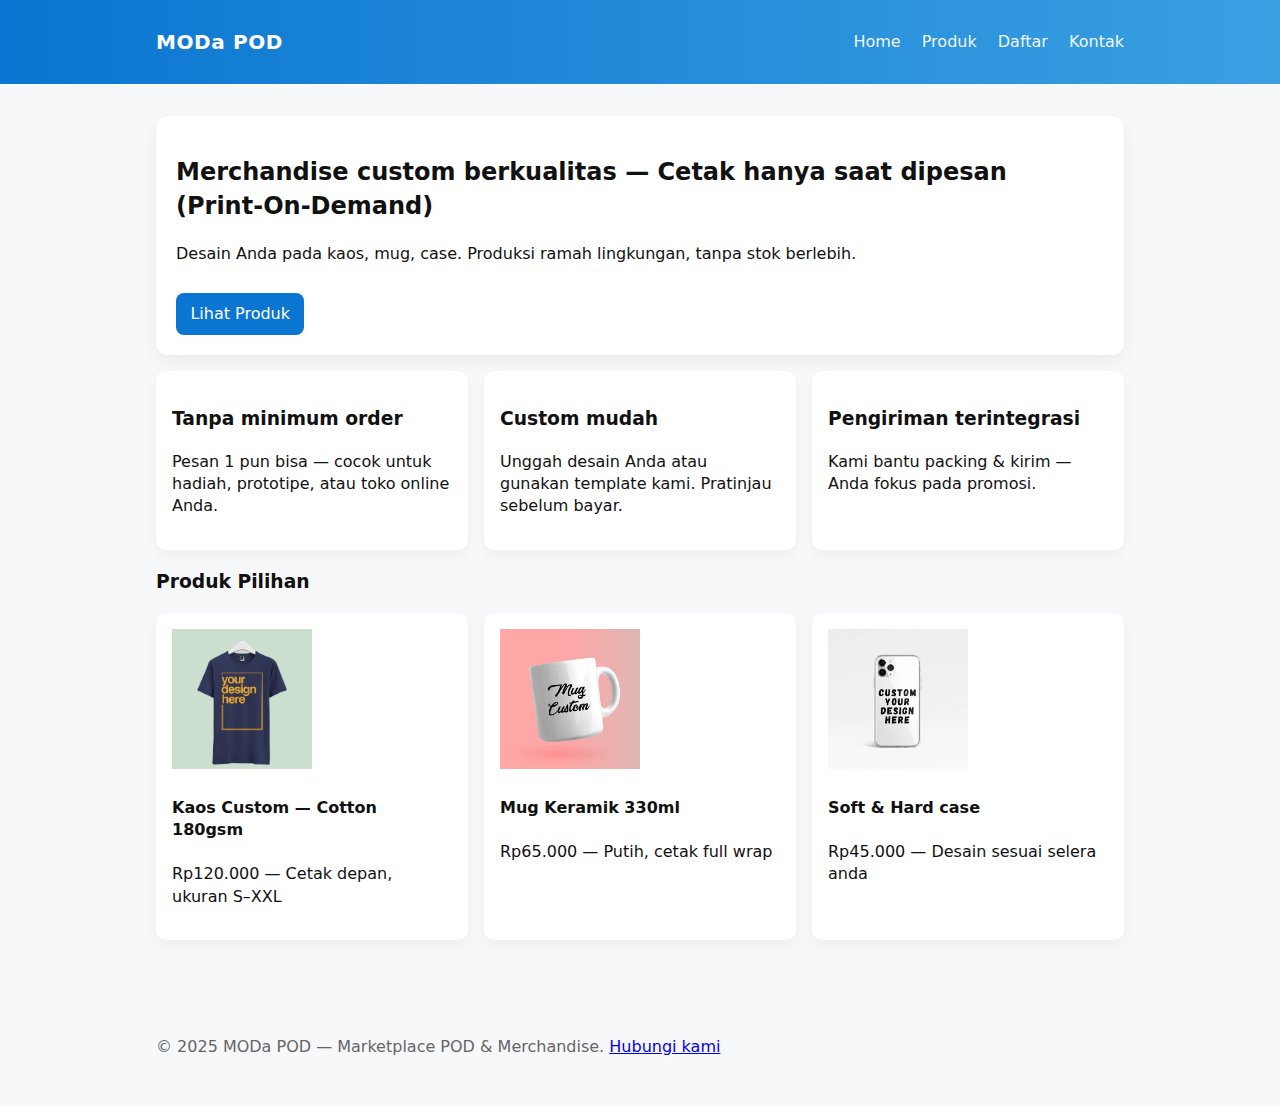
<file: index.html>
<!doctype html>
<html lang="id">
<head>
  <meta charset="utf-8" />
  <meta name="viewport" content="width=device-width,initial-scale=1" />
  <title>MODa POD — Marketplace Merchandise Custom</title>
  <link rel="stylesheet" href="css/styles.css">
</head>
<body>
  <header class="site-header">
    <div class="container">
      <h1 class="brand">MODa POD</h1>
      <nav>
        <a href="index.html">Home</a>
        <a href="products.html">Produk</a>
        <a href="register.html">Daftar</a>
        <a href="contact.html">Kontak</a>
      </nav>
    </div>
  </header>

  <main class="container">
    <section class="hero">
      <h2>Merchandise custom berkualitas — Cetak hanya saat dipesan (Print‑On‑Demand)</h2>
      <p>Desain Anda pada kaos, mug, case. Produksi ramah lingkungan, tanpa stok berlebih.</p>
      <a class="btn" href="products.html">Lihat Produk</a>
    </section>

    <section class="features">
      <article>
        <h3>Tanpa minimum order</h3>
        <p>Pesan 1 pun bisa — cocok untuk hadiah, prototipe, atau toko online Anda.</p>
      </article>
      <article>
        <h3>Custom mudah</h3>
        <p>Unggah desain Anda atau gunakan template kami. Pratinjau sebelum bayar.</p>
      </article>
      <article>
        <h3>Pengiriman terintegrasi</h3>
        <p>Kami bantu packing & kirim — Anda fokus pada promosi.</p>
      </article>
    </section>

    <section class="featured-products">
      <h3>Produk Pilihan</h3>
      <div class="grid">
        <a class="card" href="product-tee.html">
          <img src="images/image.png" alt="Kaos custom">
          <h4>Kaos Custom — Cotton 180gsm</h4>
          <p>Rp120.000 — Cetak depan, ukuran S–XXL</p>
        </a>
        <a class="card" href="product-mug.html">
          <img src="images/mug.png" alt="Mug custom">
          <h4>Mug Keramik 330ml</h4>
          <p>Rp65.000 — Putih, cetak full wrap</p>
        </a>
        <a class="card" href="product-case.html">
          <img src="images/case.png" alt="Case custom">
          <h4>Soft & Hard case</h4>
          <p>Rp45.000 — Desain sesuai selera anda</p>
        </a>
      </div>
    </section>
  </main>

  <footer class="site-footer">
    <div class="container">
      <p>&copy; 2025 MODa POD — Marketplace POD & Merchandise. <a href="contact.html">Hubungi kami</a></p>
    </div>
  </footer>

  <script src="js/scripts.js"></script>
</body>
</html>
</file>
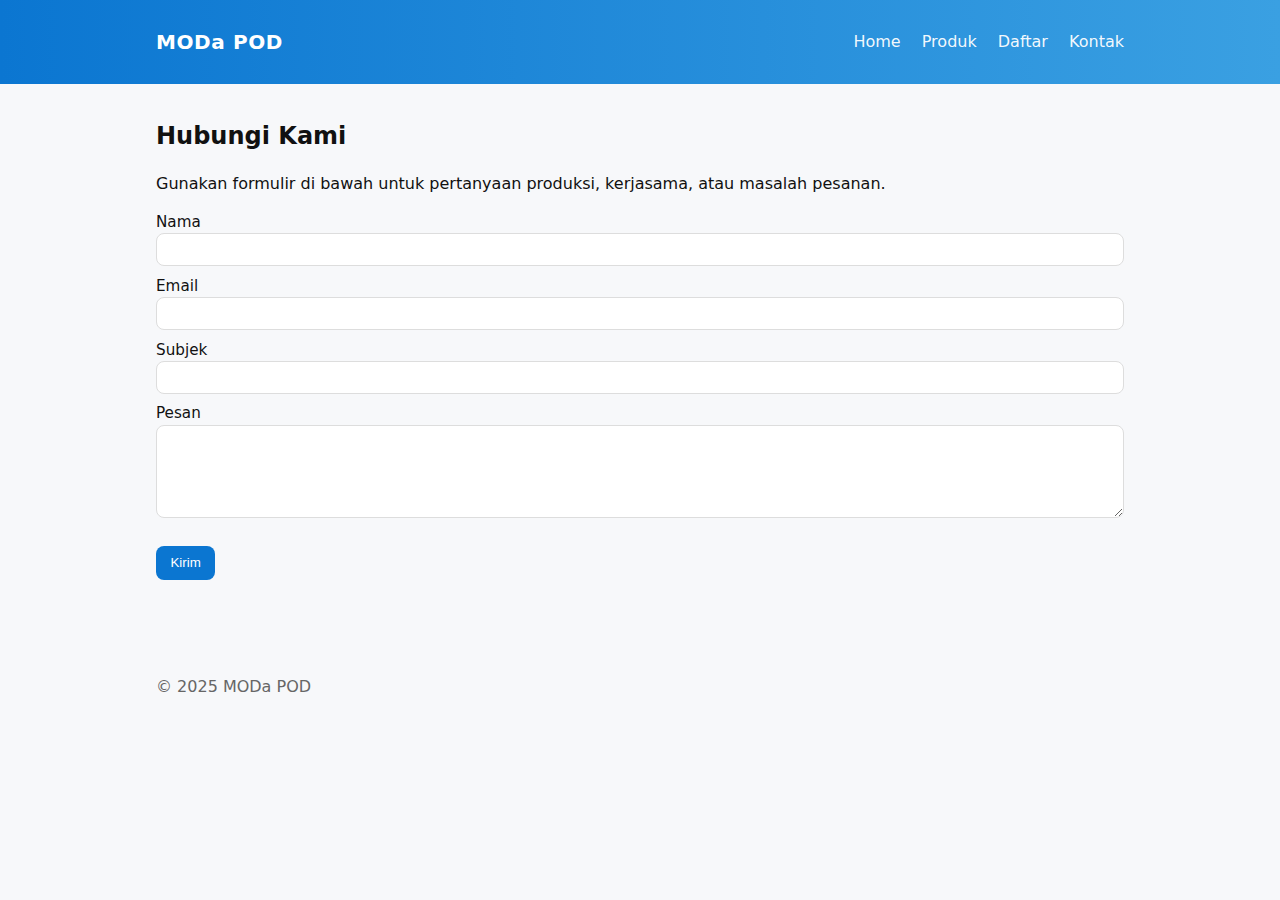
<file: contact.html>
<!doctype html>
<html lang="id">
<head>
  <meta charset="utf-8"/>
  <meta name="viewport" content="width=device-width,initial-scale=1"/>
  <title>Kontak — MODa POD</title>
  <link rel="stylesheet" href="css/styles.css">
</head>
<body>
  <header class="site-header">
    <div class="container">
      <h1 class="brand">MODa POD</h1>
      <nav>
        <a href="index.html">Home</a>
        <a href="products.html">Produk</a>
        <a href="register.html">Daftar</a>
        <a href="contact.html">Kontak</a>
      </nav>
    </div>
  </header>

  <main class="container">
    <h2>Hubungi Kami</h2>
    <p>Gunakan formulir di bawah untuk pertanyaan produksi, kerjasama, atau masalah pesanan.</p>

    <form id="contact-form" onsubmit="return handleContact(event)">
      <label>Nama
        <input type="text" name="name" required>
      </label>

      <label>Email
        <input type="email" name="email" required>
      </label>

      <label>Subjek
        <input type="text" name="subject" required>
      </label>

      <label>Pesan
        <textarea name="message" rows="5" required></textarea>
      </label>

      <button class="btn" type="submit">Kirim</button>
    </form>
    <div id="contact-result" class="result" aria-live="polite"></div>
  </main>

  <footer class="site-footer">
    <div class="container">
      <p>&copy; 2025 MODa POD</p>
    </div>
  </footer>

  <script src="js/scripts.js"></script>
</body>
</html>
</file>
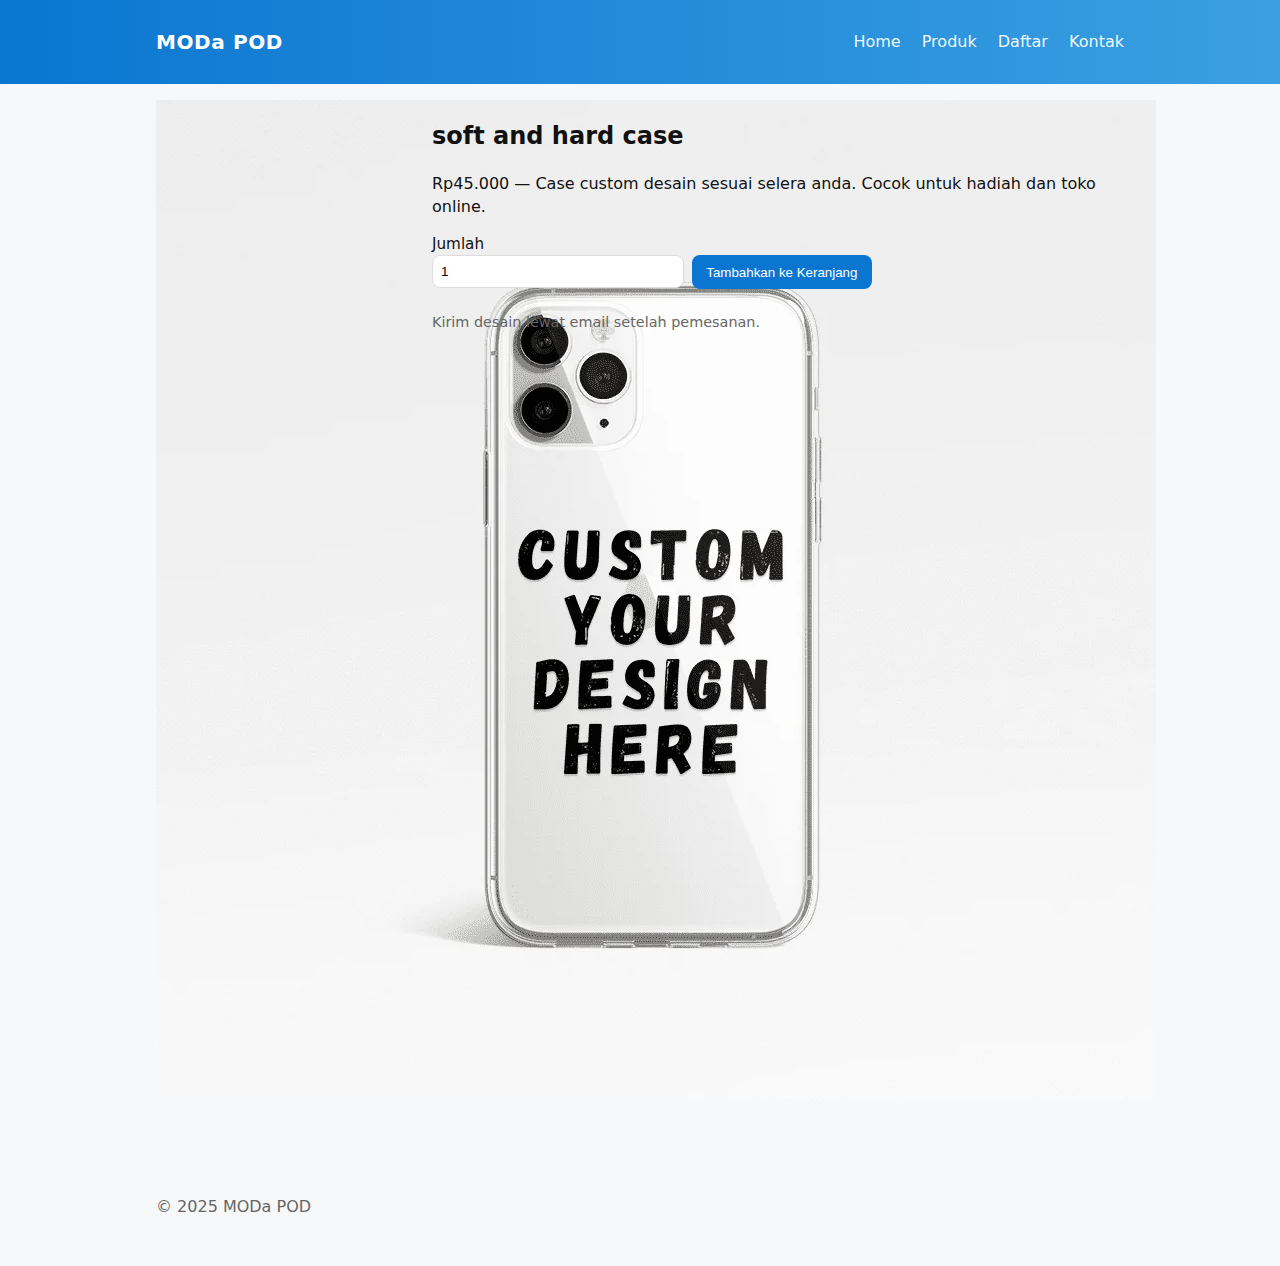
<file: product-case.html>
<!doctype html>
<html lang="id">
<head>
  <meta charset="utf-8" />
  <meta name="viewport" content="width=device-width,initial-scale=1" />
  <title>Mug Keramik — MODa POD</title>
  <link rel="stylesheet" href="css/styles.css">
</head>
<body>
  <header class="site-header">
    <div class="container">
      <h1 class="brand">MODa POD</h1>
      <nav>
        <a href="index.html">Home</a>
        <a href="products.html">Produk</a>
        <a href="register.html">Daftar</a>
        <a href="contact.html">Kontak</a>
      </nav>
    </div>
  </header>

  <main class="container">
    <div class="product-detail">
      <img src="images/case.png" alt="Case custom">
      <div>
        <h2>soft and hard case</h2>
        <p>Rp45.000 — Case custom desain sesuai selera anda. Cocok untuk hadiah dan toko online.</p>
        <form id="add-to-cart-mug" class="form-inline" onsubmit="return false;">
          <label>Jumlah
            <input type="number" name="qty" value="1" min="1">
          </label>
          <button class="btn" onclick="addToCart('Mug Keramik', 45000)">Tambahkan ke Keranjang</button>
        </form>
        <p class="note">Kirim desain lewat email setelah pemesanan.</p>
      </div>
    </div>
  </main>

  <footer class="site-footer">
    <div class="container">
      <p>&copy; 2025 MODa POD</p>
    </div>
  </footer>

  <script src="js/scripts.js"></script>
</body>
</html>
</file>
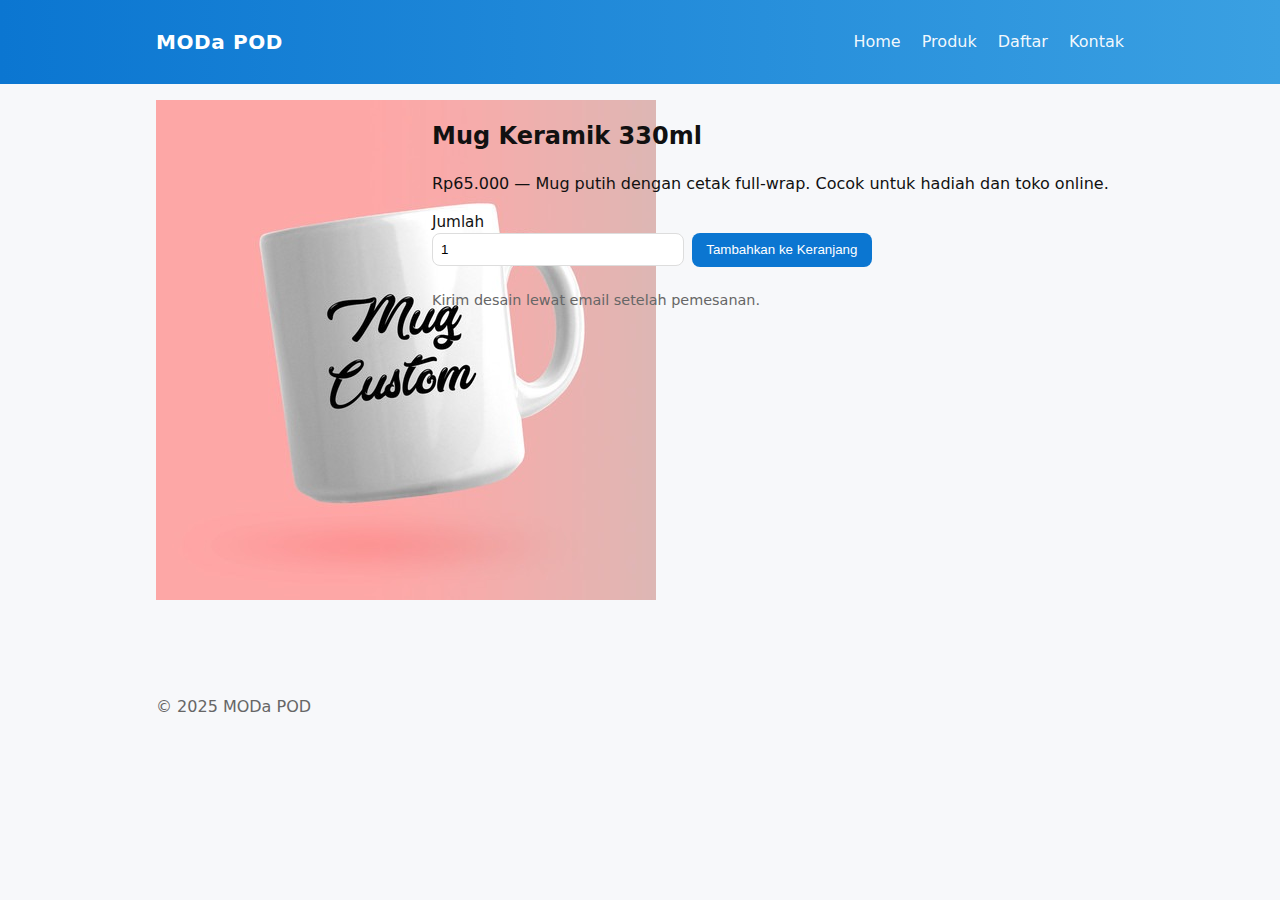
<file: product-mug.html>
<!doctype html>
<html lang="id">
<head>
  <meta charset="utf-8" />
  <meta name="viewport" content="width=device-width,initial-scale=1" />
  <title>Mug Keramik — MODa POD</title>
  <link rel="stylesheet" href="css/styles.css">
</head>
<body>
  <header class="site-header">
    <div class="container">
      <h1 class="brand">MODa POD</h1>
      <nav>
        <a href="index.html">Home</a>
        <a href="products.html">Produk</a>
        <a href="register.html">Daftar</a>
        <a href="contact.html">Kontak</a>
      </nav>
    </div>
  </header>

  <main class="container">
    <div class="product-detail">
      <img src="images/mug.png" alt="Mug custom">
      <div>
        <h2>Mug Keramik 330ml</h2>
        <p>Rp65.000 — Mug putih dengan cetak full-wrap. Cocok untuk hadiah dan toko online.</p>
        <form id="add-to-cart-mug" class="form-inline" onsubmit="return false;">
          <label>Jumlah
            <input type="number" name="qty" value="1" min="1">
          </label>
          <button class="btn" onclick="addToCart('Mug Keramik', 65000)">Tambahkan ke Keranjang</button>
        </form>
        <p class="note">Kirim desain lewat email setelah pemesanan.</p>
      </div>
    </div>
  </main>

  <footer class="site-footer">
    <div class="container">
      <p>&copy; 2025 MODa POD</p>
    </div>
  </footer>

  <script src="js/scripts.js"></script>
</body>
</html>
</file>
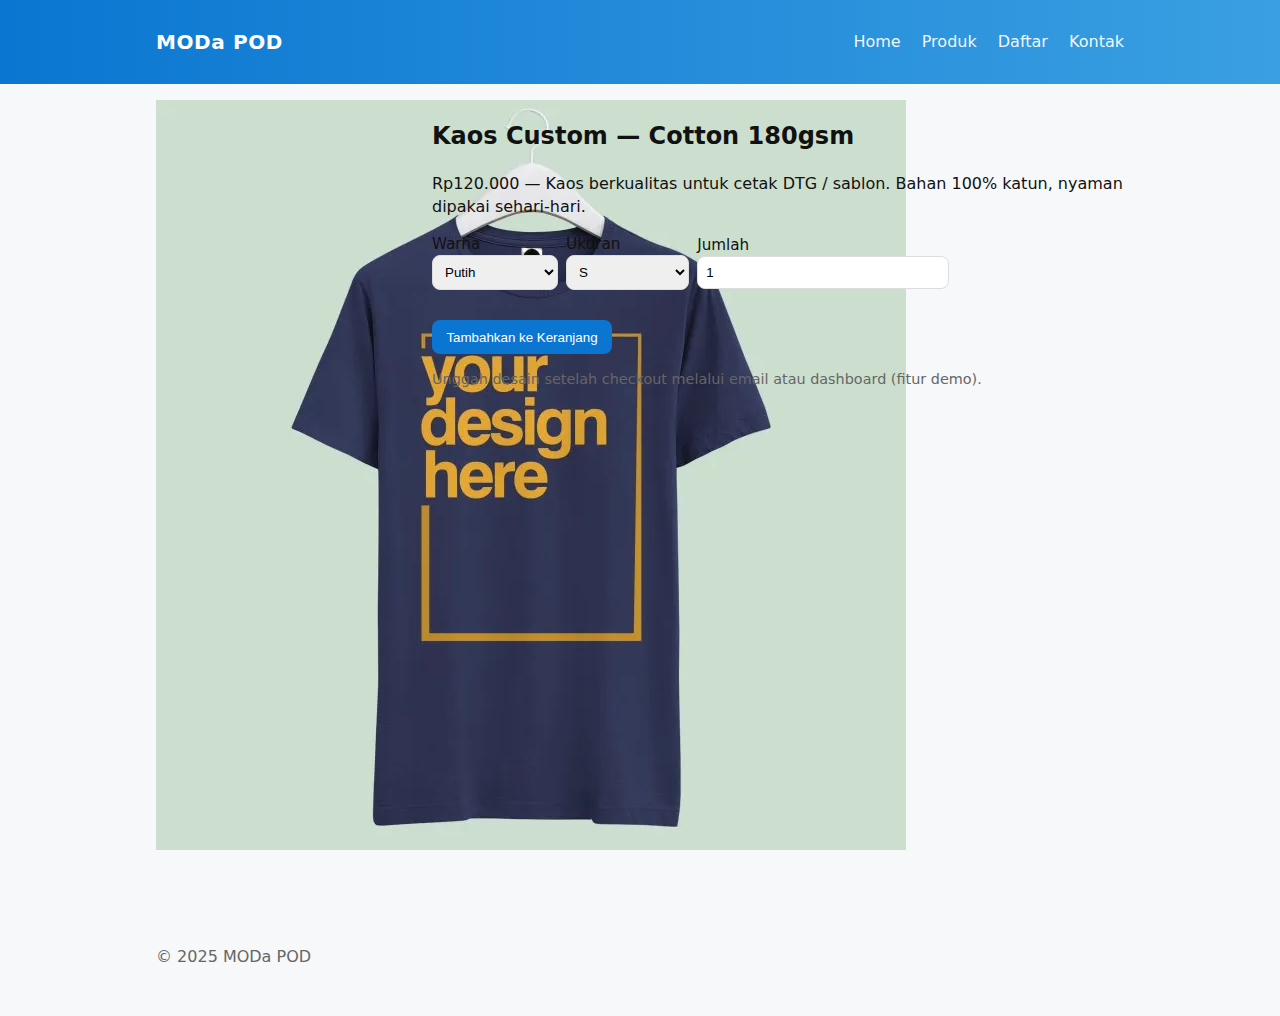
<file: product-tee.html>
<!doctype html>
<html lang="id">
<head>
  <meta charset="utf-8" />
  <meta name="viewport" content="width=device-width,initial-scale=1" />
  <title>Kaos Custom — MODa POD</title>
  <link rel="stylesheet" href="css/styles.css">
</head>
<body>
  <header class="site-header">
    <div class="container">
      <h1 class="brand">MODa POD</h1>
      <nav>
        <a href="index.html">Home</a>
        <a href="products.html">Produk</a>
        <a href="register.html">Daftar</a>
        <a href="contact.html">Kontak</a>
      </nav>
    </div>
  </header>

  <main class="container">
    <div class="product-detail">
      <img src="images/image.png" alt="Kaos custom">
      <div>
        <h2>Kaos Custom — Cotton 180gsm</h2>
        <p>Rp120.000 — Kaos berkualitas untuk cetak DTG / sablon. Bahan 100% katun, nyaman dipakai sehari-hari.</p>
        <form id="add-to-cart" class="form-inline" onsubmit="return false;">
          <label>Warna
            <select name="color">
              <option>Putih</option>
              <option>Hitam</option>
              <option>Abu</option>
            </select>
          </label>
          <label>Ukuran
            <select name="size">
              <option>S</option><option>M</option><option>L</option><option>XL</option><option>XXL</option>
            </select>
          </label>
          <label>Jumlah
            <input type="number" name="qty" value="1" min="1">
          </label>
          <button class="btn" onclick="addToCart('Kaos Custom', 120000)">Tambahkan ke Keranjang</button>
        </form>
        <p class="note">Unggah desain setelah checkout melalui email atau dashboard (fitur demo).</p>
      </div>
    </div>
  </main>

  <footer class="site-footer">
    <div class="container">
      <p>&copy; 2025 MODa POD</p>
    </div>
  </footer>

  <script src="js/scripts.js"></script>
</body>
</html>
</file>
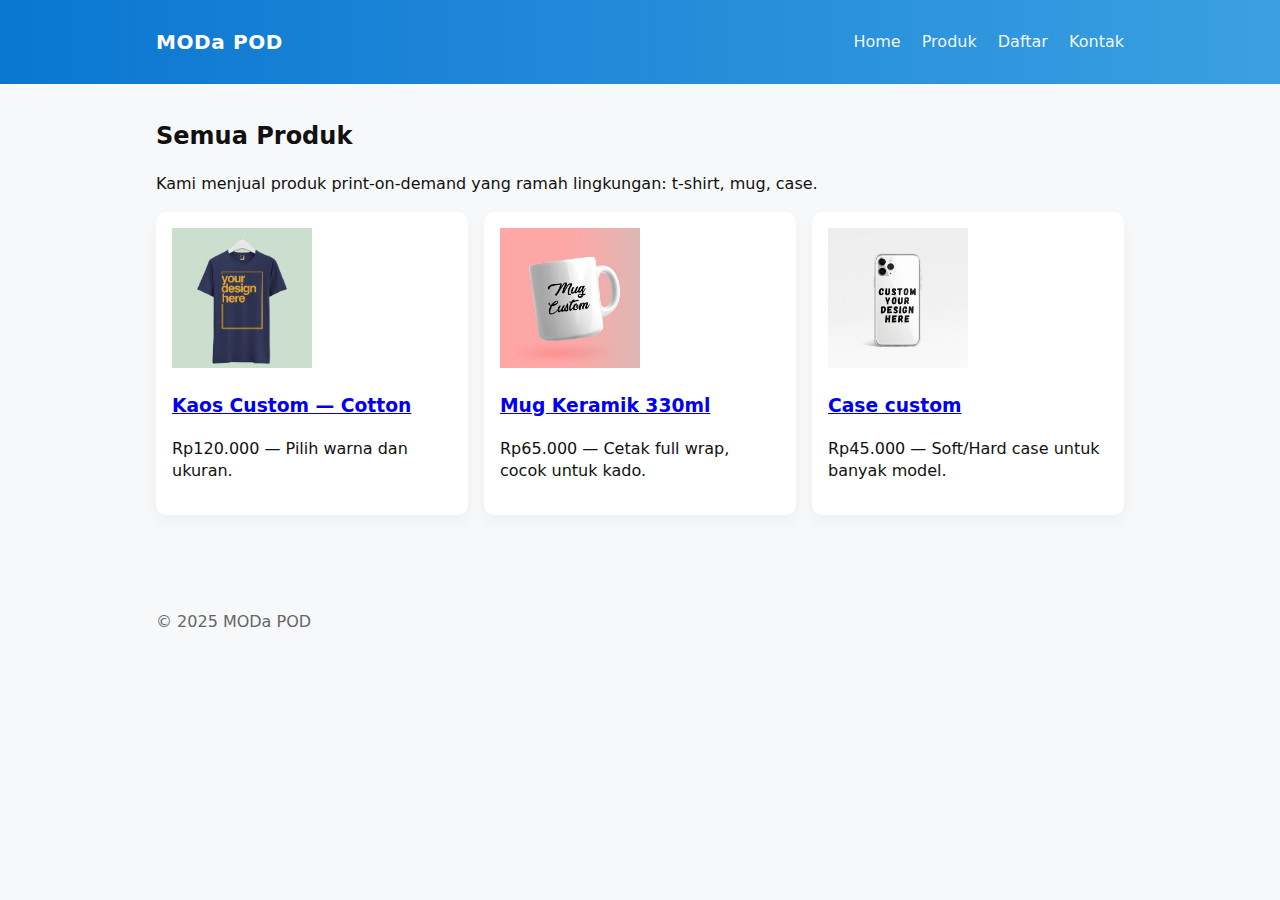
<file: products.html>
<!doctype html>
<html lang="id">
<head>
  <meta charset="utf-8" />
  <meta name="viewport" content="width=device-width,initial-scale=1" />
  <title>Produk — MODa POD</title>
  <link rel="stylesheet" href="css/styles.css">
</head>
<body>
  <header class="site-header">
    <div class="container">
      <h1 class="brand">MODa POD</h1>
      <nav>
        <a href="index.html">Home</a>
        <a href="products.html">Produk</a>
        <a href="register.html">Daftar</a>
        <a href="contact.html">Kontak</a>
      </nav>
    </div>
  </header>

  <main class="container">
    <h2>Semua Produk</h2>
    <p>Kami menjual produk print‑on‑demand yang ramah lingkungan: t-shirt, mug, case.</p>

    <div class="grid">
      <article class="product">
        <img src="images/image.png" alt="Kaos custom">
        <h3><a href="product-tee.html">Kaos Custom — Cotton</a></h3>
        <p>Rp120.000 — Pilih warna dan ukuran.</p>
      </article>

      <article class="product">
        <img src="images/mug.png" alt="Mug custom">
        <h3><a href="product-mug.html">Mug Keramik 330ml</a></h3>
        <p>Rp65.000 — Cetak full wrap, cocok untuk kado.</p>
      </article>

      <article class="product">
        <img src="images/case.png" alt="Case custom">
        <h3><a href="product-case.html">Case custom</a></h3>
        <p>Rp45.000 — Soft/Hard case untuk banyak model.</p>
      </article>
    </div>
  </main>

  <footer class="site-footer">
    <div class="container">
      <p>&copy; 2025 MODa POD</p>
    </div>
  </footer>

  <script src="js/scripts.js"></script>
</body>
</html>
</file>
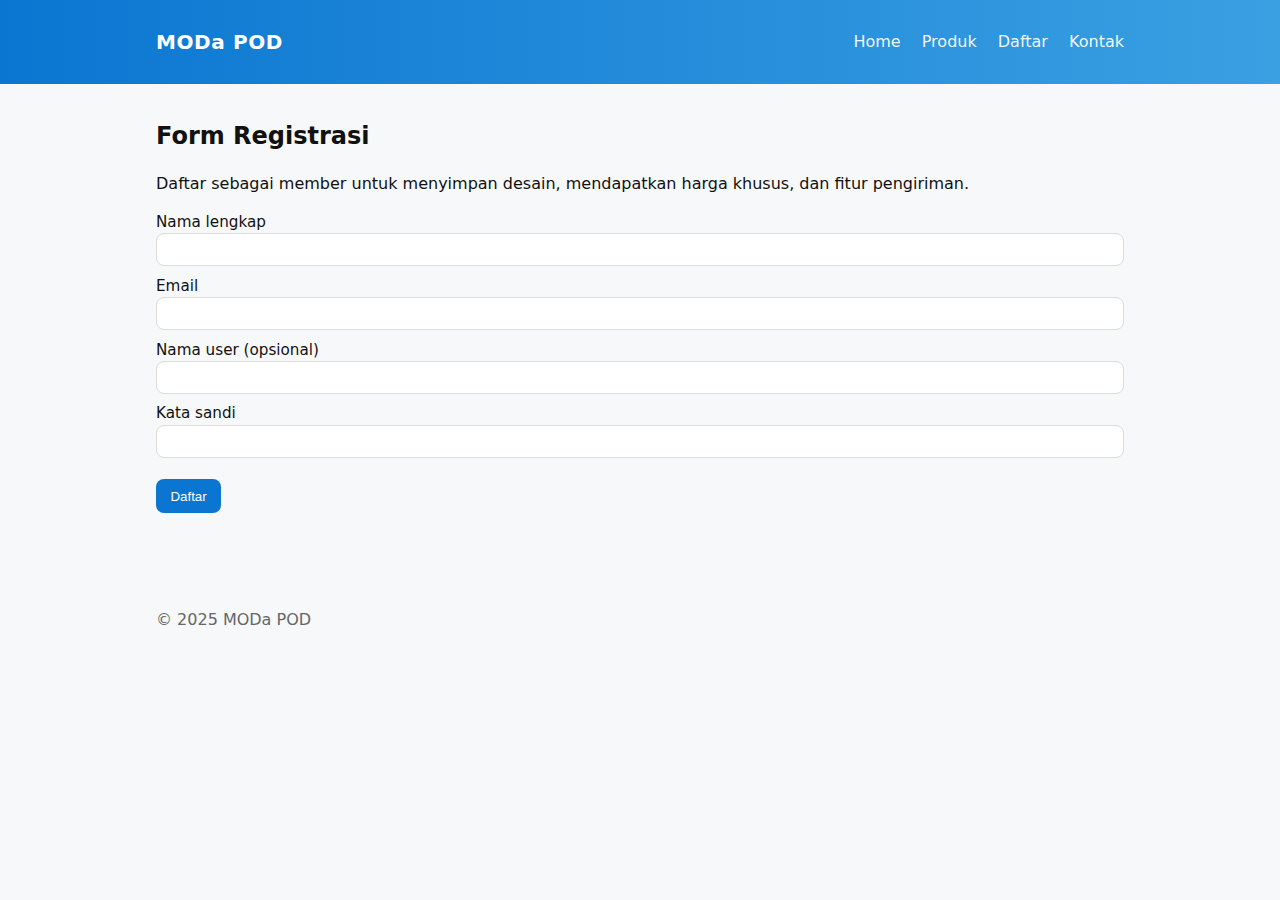
<file: register.html>
<!doctype html>
<html lang="id">
<head>
  <meta charset="utf-8"/>
  <meta name="viewport" content="width=device-width,initial-scale=1"/>
  <title>Daftar Member — MODa POD</title>
  <link rel="stylesheet" href="css/styles.css">
</head>
<body>
  <header class="site-header">
    <div class="container">
      <h1 class="brand">MODa POD</h1>
      <nav>
        <a href="index.html">Home</a>
        <a href="products.html">Produk</a>
        <a href="register.html">Daftar</a>
        <a href="contact.html">Kontak</a>
      </nav>
    </div>
  </header>

  <main class="container">
    <h2>Form Registrasi</h2>
    <p>Daftar sebagai member untuk menyimpan desain, mendapatkan harga khusus, dan fitur pengiriman.</p>

    <form id="register-form" onsubmit="return handleRegister(event)">
      <label>Nama lengkap
        <input type="text" name="fullname" required minlength="3">
      </label>

      <label>Email
        <input type="email" name="email" required>
      </label>

      <label>Nama user (opsional)
        <input type="text" name="shop">
      </label>

      <label>Kata sandi
        <input type="password" name="password" required minlength="6">
      </label>

      <button class="btn" type="submit">Daftar</button>
    </form>
    <div id="register-result" class="result" aria-live="polite"></div>
  </main>

  <footer class="site-footer">
    <div class="container">
      <p>&copy; 2025 MODa POD</p>
    </div>
  </footer>

  <script src="js/scripts.js"></script>
</body>
</html>
</file>
<file: css/styles.css>
/* Minimal, responsive CSS — no frameworks */
:root{
  --accent:#0b76d1;
  --muted:#666;
  --bg:#f7f8fa;
  --card:#ffffff;
}
*{box-sizing:border-box}
body{font-family:Inter,system-ui,Segoe UI,Roboto,'Helvetica Neue',Arial,sans-serif;margin:0;background:var(--bg);color:#111;line-height:1.4}
.container{max-width:1000px;margin:0 auto;padding:1rem}
.site-header{background:linear-gradient(90deg,var(--accent),#3aa0e2);color:#fff;padding:.75rem 0}
.site-header .container{display:flex;align-items:center;justify-content:space-between}
.brand{margin:0;font-size:1.25rem;letter-spacing:.6px}
.site-header nav a{color:rgba(255,255,255,0.95);margin-left:1rem;text-decoration:none}
.hero{background:var(--card);padding:1.25rem;border-radius:12px;box-shadow:0 6px 18px rgba(20,20,20,0.06);margin-top:1rem}
.btn{display:inline-block;margin-top:.75rem;padding:.6rem .9rem;border-radius:8px;background:var(--accent);color:#fff;text-decoration:none;border:none;cursor:pointer}
.features{display:grid;grid-template-columns:repeat(auto-fit,minmax(200px,1fr));gap:1rem;margin-top:1rem}
.features article{background:var(--card);padding:1rem;border-radius:10px;box-shadow:0 6px 14px rgba(20,20,20,0.04)}
.grid{display:grid;grid-template-columns:repeat(auto-fit,minmax(220px,1fr));gap:1rem;margin-top:1rem}
.card, .product{background:var(--card);padding:1rem;border-radius:10px;text-decoration:none;color:inherit;box-shadow:0 6px 14px rgba(20,20,20,0.04)}
.card img, .product img{max-width:100%;height:140px;object-fit:contain}
.site-footer{padding:1rem 0;margin-top:2rem;color:var(--muted)}
.product-detail{display:grid;grid-template-columns:260px 1fr;gap:1rem;align-items:start}
.form-inline{display:flex;flex-wrap:wrap;gap:.5rem;align-items:center}
label{display:block;margin-bottom:.6rem;font-size:.95rem}
input[type="text"],input[type="email"],input[type="password"],select,textarea,input[type='number']{width:100%;padding:.5rem;border-radius:8px;border:1px solid #ddd}
.form-inline label{min-width:120px}
.result{margin-top:1rem;padding:.75rem;background:#e9f6ff;border-left:4px solid var(--accent);border-radius:6px;display:none}
.note{font-size:.9rem;color:var(--muted)}
@media(max-width:720px){.site-header .container{flex-direction:column;gap:.5rem}.product-detail{grid-template-columns:1fr}}
</file>
